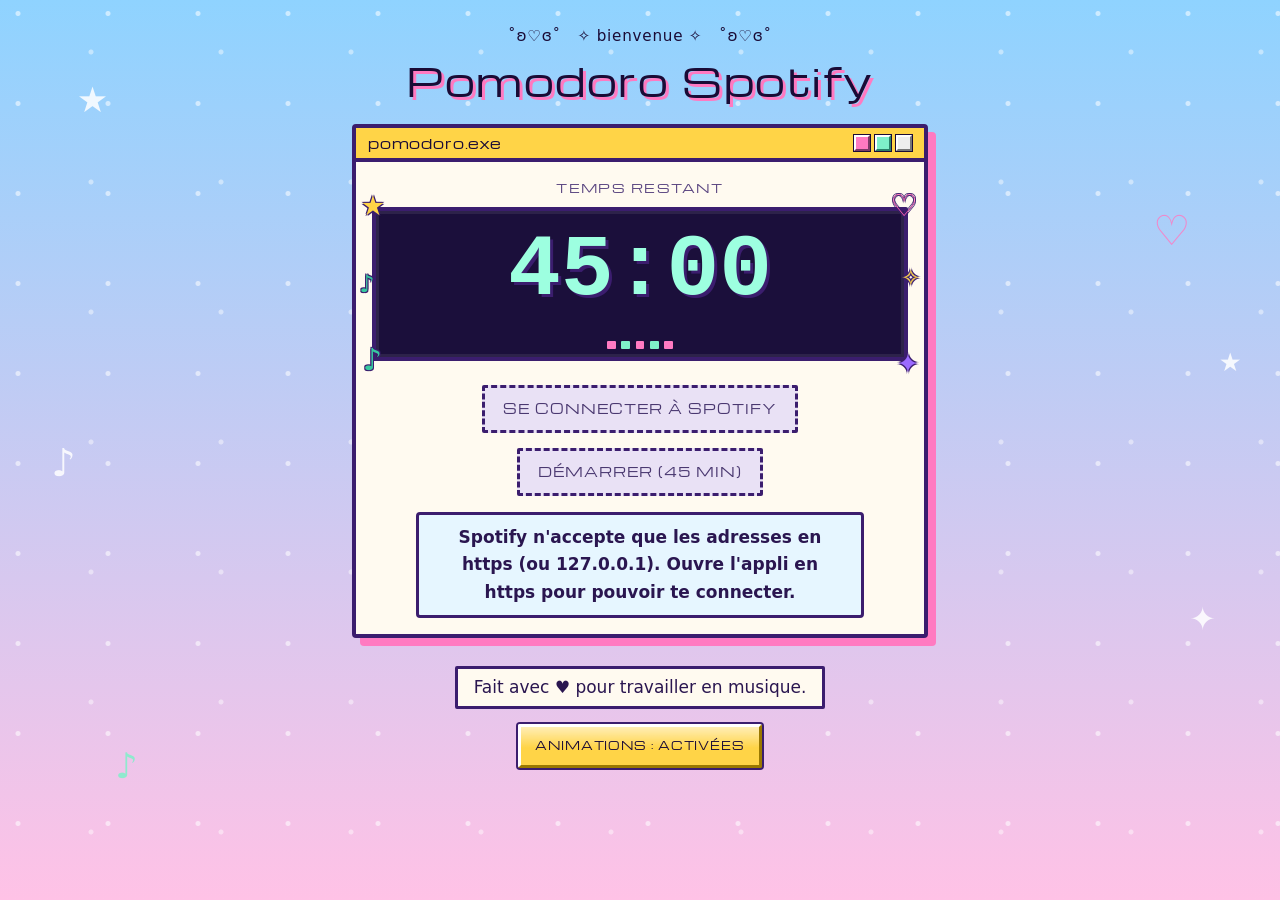
<file: index.html>
<!DOCTYPE html>
<html lang="fr">
<head>
  <meta charset="UTF-8">
  <meta name="viewport" content="width=device-width, initial-scale=1">
  <meta name="color-scheme" content="light dark">
  <meta name="description" content="Un timer pomodoro de 45 minutes qui met ta musique Spotify en pause tout seul.">
  <title>Pomodoro Spotify</title>
  <link rel="stylesheet" href="css/style.css">
</head>
<body>
  <a class="skip-link" href="#contenu">Aller au contenu</a>

  <!-- Les petits décors (étoiles, cœurs, notes) sont masqués aux lecteurs d'écran avec aria-hidden. -->
  <div class="sky" aria-hidden="true">
    <span class="deco deco-1">★</span>
    <span class="deco deco-2">♡</span>
    <span class="deco deco-3">♪</span>
    <span class="deco deco-4">✦</span>
    <span class="deco deco-5">♪</span>
    <span class="deco deco-6">★</span>
  </div>

  <main id="contenu">
    <header class="banner">
      <p class="kaomoji" aria-hidden="true">˚ʚ♡ɞ˚ &nbsp; ✧ bienvenue ✧ &nbsp; ˚ʚ♡ɞ˚</p>
      <h1>Pomodoro Spotify</h1>
    </header>

    <!-- Une fenêtre façon vieux Windows : le décor est en CSS, le contenu reste du vrai texte. -->
    <section class="window" aria-labelledby="titre-fenetre">
      <div class="window-bar">
        <h2 id="titre-fenetre">pomodoro.exe</h2>
        <span class="window-dots" aria-hidden="true"><i></i><i></i><i></i></span>
      </div>

      <div class="window-body">
        <p class="lcd-label" id="etiquette-timer">Temps restant</p>

        <div class="timer-frame">
          <div class="lcd">
            <p id="timer-display" role="timer" aria-labelledby="etiquette-timer">45:00</p>
            <div class="equalizer" aria-hidden="true"><i></i><i></i><i></i><i></i><i></i></div>
          </div>
          <!-- Petits « stickers » autour du timer -->
          <span class="sticker sticker-1" aria-hidden="true">★</span>
          <span class="sticker sticker-2" aria-hidden="true">♡</span>
          <span class="sticker sticker-3" aria-hidden="true">♪</span>
          <span class="sticker sticker-4" aria-hidden="true">✦</span>
          <span class="sticker sticker-5" aria-hidden="true">♪</span>
          <span class="sticker sticker-6" aria-hidden="true">✧</span>
        </div>

        <div class="buttons">
          <button id="connect-button" type="button" class="btn btn-pink">Se connecter à Spotify</button>
          <button id="start-button" type="button" class="btn btn-mint" disabled>Démarrer (45 min)</button>
          <button id="stop-button" type="button" class="btn btn-pink" hidden>Arrêter</button>
        </div>

        <p id="message" class="bubble" role="status"></p>
      </div>
    </section>

    <footer>
      <p>Fait avec <span aria-hidden="true">♥</span> pour travailler en musique.</p>
      <div class="footer-buttons">
        <button id="logout-button" type="button" class="btn btn-yellow btn-small" hidden>Se déconnecter</button>
        <button id="motion-toggle" type="button" class="btn btn-yellow btn-small" aria-pressed="false">Animations : activées</button>
      </div>
    </footer>
  </main>

  <!-- type="module" permet de découper le JavaScript en plusieurs fichiers -->
  <script type="module" src="js/app.js"></script>
</body>
</html>
</file>
<file: css/style.css>
/* Pomodoro Spotify : ambiance skyblog des années 2000 (jour) et lofi de nuit (mode sombre).
   Règle de lisibilité : le texte est toujours posé sur un fond uni (panneau, bouton, écran LCD),
   jamais directement sur le décor. Contraste du texte : 7:1 minimum. */

/* Police « techno » façon Handel Gothic / Eurostile, auto-hébergée (licence OFL, voir fonts/).
   Aucune requête vers un site externe. */
@font-face {
  font-family: "Michroma";
  src: url("../fonts/michroma-latin-400.woff2") format("woff2");
  font-weight: 400;
  font-style: normal;
  font-display: swap;
}

:root {
  --font-display: "Michroma", "Handel Gothic", "Eurostile", "Bank Gothic", "Century Gothic", "Trebuchet MS", sans-serif;
  --font-body: Verdana, Tahoma, "Segoe UI", system-ui, sans-serif;

  --sky-top: #8fd3ff;
  --sky-bottom: #ffc2e6;
  --panel: #fffaf0;
  --ink: #2a1650;
  --muted: #5a4580;
  --border: #3b1d6e;
  --shadow: #ff7ac1;
  --pink: #ff7ac1;
  --mint: #7ef0c9;
  --yellow: #ffd447;
  --on-color: #1a0b36;      /* texte sur les boutons colorés */
  --lcd: #1b0f3b;
  --lcd-text: #9dffe0;
  --disabled-bg: #e9e1f5;
  --disabled-text: #4a3870;
  --bubble: #e6f6ff;
  --deco: #ffffff;
  --link: #6a1fb5;
  --focus: #1a0b36;
  --focus-ring: #ffffff;
  --page-text: #1a0b36;     /* texte posé directement sur le ciel */

  /* Autocollants autour du timer */
  --sticker-1: #ffd447;
  --sticker-2: #ff5fb0;
  --sticker-3: #37c9a0;
  --sticker-4: #9b6bff;
}

@media (prefers-color-scheme: dark) {
  :root {
    --sky-top: #1a1038;
    --sky-bottom: #4b2380;
    --panel: #241347;
    --ink: #f6eeff;
    --muted: #cdbbf0;
    --border: #b693ff;
    --shadow: #ff8fcd;
    --pink: #ff8fcd;
    --mint: #8af5d2;
    --lcd: #10082a;
    --disabled-bg: #3a2763;
    --disabled-text: #cdbbf0;
    --bubble: #2e1a59;
    --deco: #ffe9a8;
    --link: #ffb3e1;
    --focus: #ffffff;
    --focus-ring: #1a0b36;
    --page-text: #f6eeff;
  }
}

@media (prefers-contrast: more) {
  :root {
    --shadow: var(--border);
  }
}

* {
  box-sizing: border-box;
}

html {
  font-size: 100%; /* respecte la taille de texte choisie dans le navigateur */
}

body {
  margin: 0;
  min-height: 100vh;
  color: var(--page-text);
  font-family: var(--font-body);
  font-size: 1.0625rem;
  line-height: 1.6;
  background-color: var(--sky-bottom);
  background-image:
    radial-gradient(circle at 20% 15%, rgba(255, 255, 255, 0.55) 0 2px, transparent 3px),
    radial-gradient(circle at 70% 40%, rgba(255, 255, 255, 0.45) 0 2px, transparent 3px),
    linear-gradient(180deg, var(--sky-top), var(--sky-bottom));
  background-size: 90px 90px, 130px 130px, 100% 100%;
  background-attachment: fixed;
}

main {
  position: relative;
  z-index: 1;
  max-width: 38rem;
  margin: 0 auto;
  padding: 1.5rem 1rem 3rem;
}

h1,
h2 {
  font-family: var(--font-display);
  font-weight: 400;
  line-height: 1.25;
}

/* ---------- Liens, focus ---------- */

a {
  color: var(--link);
  text-decoration: underline;
  text-underline-offset: 0.2em;
}

:focus-visible {
  outline: 4px solid var(--focus);
  outline-offset: 3px;
  box-shadow: 0 0 0 7px var(--focus-ring);
}

.skip-link {
  position: absolute;
  left: 0.5rem;
  top: -5rem;
  z-index: 10;
  padding: 0.6rem 1rem;
  background: var(--panel);
  color: var(--ink);
  border: 3px solid var(--border);
  border-radius: 2px;
  font-weight: 700;
}

.skip-link:focus {
  top: 0.5rem;
}

/* ---------- Décor du fond ---------- */

.sky {
  position: fixed;
  inset: 0;
  z-index: 0;
  overflow: hidden;
  pointer-events: none;
}

.deco {
  position: absolute;
  color: var(--deco);
  font-size: 2rem;
  opacity: 0.85;
}

.deco-1 { top: 8%;  left: 6%;  font-size: 2.2rem; }
.deco-2 { top: 22%; right: 7%; font-size: 2.6rem; color: #ff7ac1; }
.deco-3 { top: 48%; left: 4%;  font-size: 2.4rem; }
.deco-4 { top: 66%; right: 5%; font-size: 2rem; }
.deco-5 { top: 82%; left: 9%;  font-size: 2.2rem; color: #7ef0c9; }
.deco-6 { top: 38%; right: 3%; font-size: 1.6rem; }

/* ---------- En-tête ---------- */

.banner {
  text-align: center;
  margin-bottom: 1.25rem;
}

.kaomoji {
  margin: 0 0 0.5rem;
  font-size: 0.95rem;
  letter-spacing: 0.05em;
}

h1 {
  margin: 0;
  font-size: clamp(1.5rem, 7.5vw, 2.4rem);
  letter-spacing: 0.04em;
  /* Texte posé sur le ciel : couleur très contrastée, avec une ombre rose décalée */
  color: var(--page-text);
  text-shadow: 3px 3px 0 var(--shadow);
}

/* ---------- Fenêtre façon vieux Windows ---------- */

.window {
  background: var(--panel);
  color: var(--ink);
  border: 4px solid var(--border);
  border-radius: 4px;
  box-shadow: 8px 8px 0 var(--shadow);
  overflow: hidden;
}

.window-bar {
  display: flex;
  align-items: center;
  justify-content: space-between;
  gap: 1rem;
  padding: 0.4rem 0.75rem;
  background: var(--yellow);
  color: var(--on-color);
  border-bottom: 4px solid var(--border);
}

.window-bar h2 {
  margin: 0;
  font-size: 0.85rem;
  letter-spacing: 0.06em;
}

/* Trois petits carrés en relief, façon boutons de fenêtre */
.window-dots {
  display: flex;
  gap: 0.3rem;
}

.window-dots i {
  display: block;
  width: 1rem;
  height: 1rem;
  background: var(--pink);
  border: 2px solid;
  border-color: #ffffff #7a3a66 #7a3a66 #ffffff;
  outline: 1px solid var(--on-color);
}

.window-dots i:nth-child(2) { background: var(--mint); border-color: #ffffff #2a8068 #2a8068 #ffffff; }
.window-dots i:nth-child(3) { background: #eeeeee; border-color: #ffffff #777777 #777777 #ffffff; }

.window-body {
  padding: 1rem;
  text-align: center;
}

/* ---------- Timer (écran LCD) ---------- */

.lcd-label {
  margin: 0 0 0.6rem;
  font-family: var(--font-display);
  color: var(--muted);
  text-transform: uppercase;
  letter-spacing: 0.12em;
  font-size: 0.75rem;
}

.timer-frame {
  position: relative;
}

.lcd {
  background: var(--lcd);
  border: 4px solid var(--border);
  border-radius: 2px;
  padding: 0.75rem 1rem 0.5rem;
  box-shadow: inset 0 0 0 3px rgba(255, 255, 255, 0.08);
}

#timer-display {
  margin: 0;
  color: var(--lcd-text);
  font-family: "Courier New", ui-monospace, Consolas, monospace;
  font-weight: 700;
  font-size: clamp(3.5rem, 18vw, 5.5rem);
  line-height: 1.1;
  font-variant-numeric: tabular-nums;
  /* Ombre décalée « pixel » plutôt qu'un halo flou, comme les autres ombres de la page */
  text-shadow: 3px 3px 0 var(--border);
}

.equalizer {
  display: flex;
  justify-content: center;
  align-items: flex-end;
  gap: 0.35rem;
  height: 1.6rem;
  margin-top: 0.25rem;
}

.equalizer i {
  display: block;
  width: 0.55rem;
  height: 0.5rem;
  background: var(--pink);
  border-radius: 1px;
}

.equalizer i:nth-child(even) {
  background: var(--mint);
}

/* Petits autocollants posés autour du timer, comme les icônes du fond.
   Ils ne recouvrent jamais les chiffres : seulement les coins et les bords du cadre. */
.sticker {
  position: absolute;
  line-height: 1;
  font-size: 1.7rem;
  color: var(--sticker-1);
  text-shadow: 1px 1px 0 var(--border), -1px -1px 0 var(--border), 1px -1px 0 var(--border), -1px 1px 0 var(--border);
  pointer-events: none;
}

.sticker-1 { top: -0.9rem;    left: -0.7rem; }
.sticker-2 { top: -1rem;      right: -0.6rem; color: var(--sticker-2); font-size: 1.9rem; }
.sticker-3 { bottom: -0.9rem; left: -0.6rem; color: var(--sticker-3); font-size: 1.9rem; }
.sticker-4 { bottom: -1rem;   right: -0.7rem; color: var(--sticker-4); }
.sticker-5 { top: 42%;        left: -0.8rem; color: var(--sticker-3); font-size: 1.5rem; }
.sticker-6 { top: 38%;        right: -0.8rem; color: var(--sticker-1); font-size: 1.5rem; }

/* ---------- Boutons : rectangles en relief, façon badge des années 2000 ---------- */

.buttons {
  display: flex;
  flex-wrap: wrap;
  justify-content: center;
  gap: 0.9rem;
  margin: 1.5rem 0 1rem;
}

.btn {
  --btn: var(--pink);
  --btn-lo: #a3336f;
  min-height: 3rem;
  padding: 0.6rem 1.1rem;
  font-family: var(--font-display);
  font-size: 0.8rem;
  letter-spacing: 0.08em;
  text-transform: uppercase;
  line-height: 1.4;
  color: var(--on-color);
  /* reflet clair en haut + couleur unie : le texte reste toujours sur un fond très clair */
  background: linear-gradient(180deg, rgba(255, 255, 255, 0.6) 0%, rgba(255, 255, 255, 0) 55%), var(--btn);
  /* relief : arêtes claires en haut à gauche, sombres en bas à droite */
  border: 3px solid;
  border-color: #ffffff var(--btn-lo) var(--btn-lo) #ffffff;
  border-radius: 2px;
  box-shadow: 0 0 0 2px var(--border);
  cursor: pointer;
}

.btn-pink {
  --btn: var(--pink);
  --btn-lo: #a3336f;
}

.btn-mint {
  --btn: var(--mint);
  --btn-lo: #2a8068;
}

.btn-yellow {
  --btn: var(--yellow);
  --btn-lo: #9a7800;
}

.btn:hover:not(:disabled) {
  filter: brightness(1.06);
}

/* Bouton enfoncé : le relief s'inverse */
.btn:active:not(:disabled) {
  border-color: var(--btn-lo) #ffffff #ffffff var(--btn-lo);
  background: var(--btn);
  padding-top: calc(0.6rem + 2px);
  padding-bottom: calc(0.6rem - 2px);
}

.btn:focus-visible {
  outline: 4px solid var(--focus);
  outline-offset: 4px;
  box-shadow: 0 0 0 2px var(--border), 0 0 0 9px var(--focus-ring);
}

/* Bouton inactif : à plat, bordure pointillée (différent par la forme, pas seulement la couleur) */
.btn:disabled {
  color: var(--disabled-text);
  background: var(--disabled-bg);
  border: 3px dashed var(--border);
  box-shadow: none;
  cursor: not-allowed;
}

.btn[hidden] {
  display: none;
}

.btn-small {
  min-height: 2.75rem;
  padding: 0.4rem 0.9rem;
  font-size: 0.7rem;
}

/* ---------- Messages ---------- */

.bubble {
  margin: 0.75rem auto 0;
  padding: 0.6rem 1rem;
  max-width: 28rem;
  background: var(--bubble);
  color: var(--ink);
  border: 3px solid var(--border);
  border-radius: 4px;
  font-weight: 700;
}

.bubble:empty {
  display: none;
}

/* ---------- Pied de page ---------- */

footer {
  margin-top: 1.75rem;
  text-align: center;
}

footer .footer-buttons {
  display: flex;
  flex-wrap: wrap;
  justify-content: center;
  gap: 0.9rem;
}

footer p {
  margin: 0 auto 0.9rem;
  display: inline-block;
  padding: 0.3rem 1rem;
  background: var(--panel);
  color: var(--ink);
  border: 3px solid var(--border);
  border-radius: 2px;
}

/* ---------- Animations ----------
   Elles ne se lancent que si le système n'a pas demandé de réduire les animations,
   et le bouton « Animations » du pied de page permet de les couper (classe .calm sur <body>). */

@media (prefers-reduced-motion: no-preference) {
  body:not(.calm) .deco {
    animation: float 6s ease-in-out infinite;
  }

  body:not(.calm) .deco:nth-child(even) {
    animation-duration: 8s;
    animation-delay: -3s;
  }

  body:not(.calm) h1 {
    animation: bob 4s ease-in-out infinite;
  }

  body:not(.calm) .sticker {
    animation: wiggle 3.5s ease-in-out infinite;
  }

  body:not(.calm) .sticker:nth-of-type(even) {
    animation-delay: -1.7s;
  }

  /* L'égaliseur ne bouge que pendant une session de travail (la musique joue), pas pendant la pause */
  body.is-running:not(.is-break):not(.calm) .equalizer i {
    animation: bounce 0.9s ease-in-out infinite;
  }

  body.is-running:not(.is-break):not(.calm) .equalizer i:nth-child(2) { animation-delay: -0.2s; }
  body.is-running:not(.is-break):not(.calm) .equalizer i:nth-child(3) { animation-delay: -0.45s; }
  body.is-running:not(.is-break):not(.calm) .equalizer i:nth-child(4) { animation-delay: -0.1s; }
  body.is-running:not(.is-break):not(.calm) .equalizer i:nth-child(5) { animation-delay: -0.65s; }
}

@keyframes float {
  0%, 100% { transform: translateY(0) rotate(-4deg); }
  50% { transform: translateY(-14px) rotate(6deg); }
}

@keyframes bob {
  0%, 100% { transform: rotate(-1.5deg); }
  50% { transform: rotate(1.5deg); }
}

@keyframes wiggle {
  0%, 100% { transform: rotate(-8deg) scale(1); }
  50% { transform: rotate(8deg) scale(1.12); }
}

@keyframes bounce {
  0%, 100% { height: 0.4rem; }
  50% { height: 1.5rem; }
}

/* ---------- Petits écrans, mode contraste forcé, impression ---------- */

@media (max-width: 30rem) {
  main {
    padding-top: 1rem;
  }

  .window {
    box-shadow: 5px 5px 0 var(--shadow);
  }

  .btn {
    width: 100%;
  }

  .btn-small {
    width: auto;
  }

  .deco {
    font-size: 1.4rem !important;
    opacity: 0.6;
  }
}

@media (forced-colors: active) {
  .window,
  .lcd,
  .btn,
  .bubble,
  footer p {
    border-color: CanvasText;
  }

  .sky,
  .sticker {
    display: none;
  }
}

@media print {
  .sky,
  .sticker,
  .skip-link,
  #motion-toggle {
    display: none;
  }

  body {
    background: #fff;
    color: #000;
  }
}
</file>
